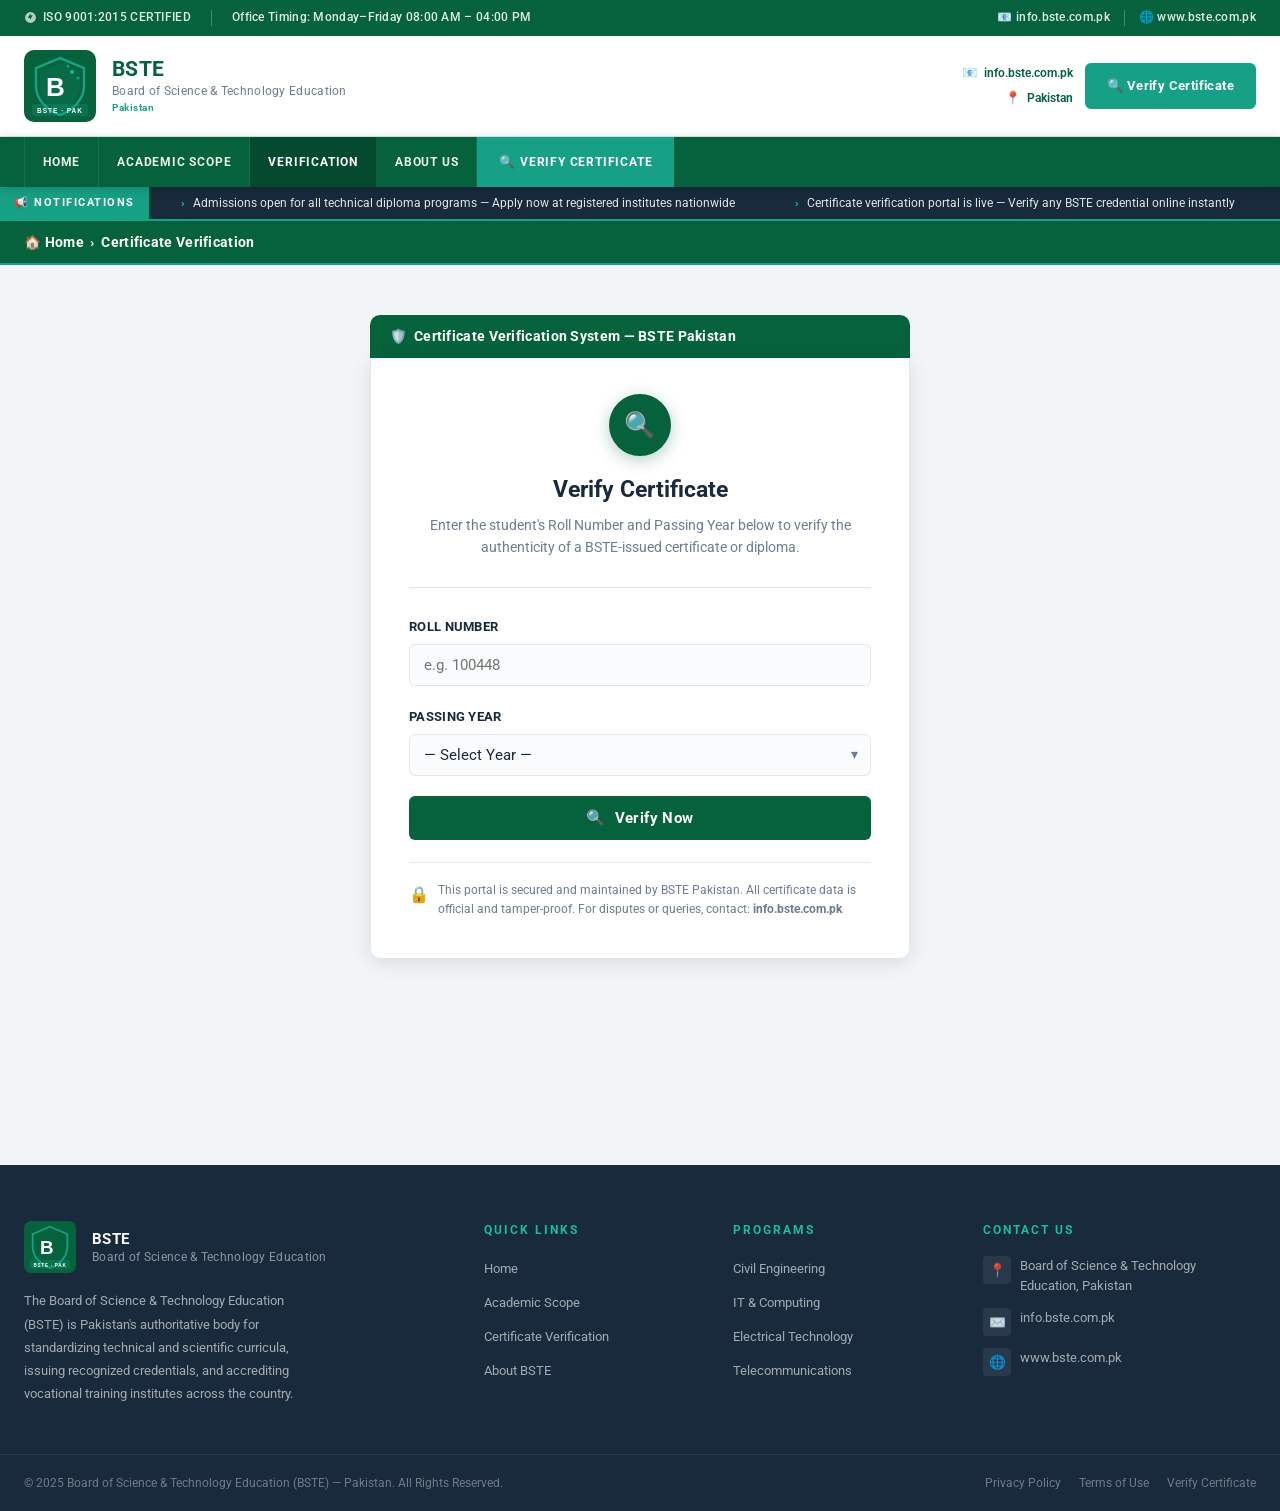
<file: result.html>
<!DOCTYPE html>
<html lang="en">
<head>
<meta charset="UTF-8"/>
<meta name="viewport" content="width=device-width,initial-scale=1,maximum-scale=5"/>
<title>Result – BSTE Pakistan</title>
<link rel="stylesheet" href="style.css"/>
</head>
<body>

<!-- ══ TOP INFO BAR ══════════════════════════════════════════ -->
<div class="topbar">
  <div class="topbar-inner">
    <div class="topbar-left">
      <div class="topbar-item">
        <svg viewBox="0 0 24 24" fill="currentColor" style="width:13px;height:13px;"><path d="M12 2a10 10 0 100 20A10 10 0 0012 2zm-1 15v-4H7l5-9v4h4l-5 9z"/></svg>
        ISO 9001:2015 CERTIFIED
      </div>
      <div class="topbar-divider"></div>
      <div class="topbar-item">Office Timing: Monday–Friday 08:00 AM – 04:00 PM</div>
    </div>
    <div class="topbar-right">
      <span>📧 info.bste.com.pk</span>
      <div class="topbar-divider"></div>
      <span>🌐 www.bste.com.pk</span>
    </div>
  </div>
</div>

<!-- ══ LOGO BAR ═══════════════════════════════════════════════ -->
<div class="logobar">
  <div class="logobar-inner">
    <a href="index.html" class="logo-area">
      <div class="logo-svg-wrap">
        <svg viewBox="0 0 72 72" xmlns="http://www.w3.org/2000/svg">
          <rect width="72" height="72" rx="10" fill="#06623d"/>
          <path d="M36 8 L60 18 L60 36 C60 50 48 61 36 65 C24 61 12 50 12 36 L12 18 Z" fill="none" stroke="#16a085" stroke-width="2.5"/>
          <path d="M36 13 L56 22 L56 36 C56 48 46 57 36 61 C26 57 16 48 16 36 L16 22 Z" fill="rgba(22,160,133,0.15)"/>
          <text x="22" y="46" font-family="Arial Black,sans-serif" font-size="26" font-weight="900" fill="white" letter-spacing="-1">B</text>
          <circle cx="48" cy="22" r="2" fill="#1abc9c"/>
          <circle cx="54" cy="28" r="1.5" fill="#1abc9c" opacity="0.7"/>
          <circle cx="44" cy="16" r="1.5" fill="#1abc9c" opacity="0.7"/>
          <rect x="8" y="54" width="56" height="12" rx="3" fill="rgba(22,160,133,0.25)"/>
          <text x="36" y="63" font-family="Arial,sans-serif" font-size="6.5" font-weight="700" fill="white" text-anchor="middle" letter-spacing="1">BSTE · PAK</text>
        </svg>
      </div>
      <div class="logo-text-area">
        <h1>BSTE</h1>
        <span>Board of Science &amp; Technology Education</span>
        <span style="font-size:0.65rem;color:#16a085;font-weight:600;letter-spacing:0.5px;">Pakistan</span>
      </div>
    </a>
    <div class="logobar-right">
      <div class="logobar-contact">
        <div class="logobar-contact-item">📧 <strong>info.bste.com.pk</strong></div>
        <div class="logobar-contact-item">📍 <strong>Pakistan</strong></div>
      </div>
      <a href="verification.html" class="btn-teal" style="font-size:0.82rem;padding:10px 20px;">🔍 Verify Certificate</a>
    </div>
  </div>
</div>

<!-- ══ NAVBAR ═════════════════════════════════════════════════ -->
<nav class="navbar">
  <div class="navbar-inner">
    <div class="nav-links" id="navLinks">
      <a href="index.html"          onclick="closeMenu()">Home</a>
      <a href="index.html#academic-scope" onclick="closeMenu()">Academic Scope</a>
      <a href="verification.html"   class="active" onclick="closeMenu()">Verification</a>
      <a href="index.html#about-us" onclick="closeMenu()">About Us</a>
      <a href="verification.html"   class="nav-verify-btn" onclick="closeMenu()">🔍 Verify Certificate</a>
    </div>
    <button class="hamburger" id="hamburger" onclick="toggleMenu()" aria-label="Open Menu">
      <span></span><span></span><span></span>
    </button>
  </div>
</nav>

<!-- ══ TICKER ════════════════════════════════════════════════ -->
<div class="ticker-wrap">
  <div class="ticker-label">📢 Notifications</div>
  <div class="ticker-track">
    <div class="ticker-content">
      <span>Admissions open for all technical diploma programs — Apply now at registered institutes nationwide</span>
      <span>Certificate verification portal is live — Verify any BSTE credential online instantly</span>
      <span>BSTE has accredited 150+ technical training partners across Pakistan</span>
      <span>Annual Technical Examination Results 2025 announced — Check your result online now</span>
      <span>Admissions open for all technical diploma programs — Apply now at registered institutes nationwide</span>
      <span>Certificate verification portal is live — Verify any BSTE credential online instantly</span>
      <span>BSTE has accredited 150+ technical training partners across Pakistan</span>
      <span>Annual Technical Examination Results 2025 announced — Check your result online now</span>
    </div>
  </div>
</div>

<!-- ══ PAGE TITLE BAR ════════════════════════════════════════ -->
<div style="background:#06623d;color:#fff;padding:10px 24px;font-size:0.85rem;font-weight:700;letter-spacing:0.3px;border-bottom:2px solid #16a085;">
  <div style="max-width:1280px;margin:0 auto;">🏠 Home &nbsp;›&nbsp; Verification &nbsp;›&nbsp; Result</div>
</div>

<!-- ══ RESULT CONTENT ════════════════════════════════════════ -->
<div class="result-bg" id="resultBg">

  <div class="result-top-actions">
    <a href="verification.html" class="btn-action btn-action-outline">← New Search</a>
    <button class="btn-action btn-action-teal" onclick="downloadPDF()">⬇ Download PDF</button>
    <button class="btn-action btn-action-primary" onclick="window.print()">🖨 Print</button>
  </div>

  <!-- A4 Document -->
  <div class="result-doc" id="resultDocument">

    <div class="result-doc-watermark">BSTE</div>

    <!-- Document Header -->
    <div class="result-doc-header">
      <div class="result-doc-logo-row">
        <div class="result-doc-logo-svg">
          <svg viewBox="0 0 72 72" xmlns="http://www.w3.org/2000/svg">
            <rect width="72" height="72" rx="10" fill="rgba(255,255,255,0.12)"/>
            <path d="M36 6 L58 16 L58 34 C58 48 47 58 36 62 C25 58 14 48 14 34 L14 16 Z" fill="none" stroke="#1abc9c" stroke-width="2"/>
            <text x="19" y="44" font-family="Arial Black,sans-serif" font-size="24" font-weight="900" fill="white" letter-spacing="-1">B</text>
            <rect x="6" y="53" width="60" height="12" rx="3" fill="rgba(26,188,156,0.3)"/>
            <text x="36" y="62" font-family="Arial,sans-serif" font-size="6" font-weight="700" fill="white" text-anchor="middle" letter-spacing="1">BSTE · PAK</text>
          </svg>
        </div>
        <div class="result-doc-org">
          <h3>BOARD OF SCIENCE &amp; TECHNOLOGY EDUCATION</h3>
          <span>Official Certificate Verification Document — Pakistan</span>
        </div>
      </div>
      <div class="result-doc-badge">
        <h2>Verification Result</h2>
        <span id="docDate">—</span>
      </div>
    </div>

    <!-- Document Body -->
    <div class="result-doc-body">

      <div class="result-name-bar">
        <div>
          <h3 id="sName">—</h3>
          <span id="sFather">S/O —</span>
        </div>
        <div class="grade-circle" id="sGradeBadge">—</div>
      </div>

      <div class="result-grid">
        <div class="result-field">
          <div class="result-field-label">Roll Number</div>
          <div class="result-field-value" id="sRoll">—</div>
        </div>
        <div class="result-field">
          <div class="result-field-label">Registration No.</div>
          <div class="result-field-value" id="sReg">—</div>
        </div>
        <div class="result-field" style="grid-column:1/-1;">
          <div class="result-field-label">Program / Course</div>
          <div class="result-field-value" id="sCourse">—</div>
        </div>
        <div class="result-field">
          <div class="result-field-label">Passing Year</div>
          <div class="result-field-value" id="sYear">—</div>
        </div>
        <div class="result-field">
          <div class="result-field-label">Issuing Authority</div>
          <div class="result-field-value">BSTE Pakistan</div>
        </div>
      </div>

      <table class="result-table">
        <thead>
          <tr><th>Description</th><th>Detail</th></tr>
        </thead>
        <tbody>
          <tr><td>Total Marks</td><td id="sTotal">—</td></tr>
          <tr><td>Marks Obtained</td><td id="sObt">—</td></tr>
          <tr><td>Percentage</td><td id="sPer">—</td></tr>
          <tr><td>Grade</td><td id="sGrade">—</td></tr>
          <tr><td>Result</td><td style="color:#06623d;font-weight:700;">PASS ✓</td></tr>
        </tbody>
      </table>

      <div class="result-bar-wrap">
        <div class="result-bar-head">
          <span>Performance</span>
          <span id="barPct">—</span>
        </div>
        <div class="result-bar-track">
          <div class="result-bar-fill" id="barFill" style="width:0%"></div>
        </div>
      </div>

      <div class="result-qr-row">
        <div class="result-qr-area">
          <img id="qrImg"
            src=""
            alt="QR Code"
            onerror="this.src='https://api.qrserver.com/v1/create-qr-code/?size=76x76&data=BSTE-VERIFIED'"
          />
          <div class="result-qr-text">
            <strong>Scan to Verify</strong>
            Scan QR code to confirm<br/>
            document authenticity online.
          </div>
        </div>
        <div class="result-stamp">✔ VERIFIED</div>
      </div>

    </div>

    <div class="result-doc-footer">
      <span>Board of Science &amp; Technology Education — Pakistan</span>
      <span>📧 info.bste.com.pk</span>
      <span id="footerDate">—</span>
    </div>

  </div><!-- /result-doc -->

  <div class="result-top-actions" style="margin-top:18px;">
    <a href="verification.html" class="btn-action btn-action-outline">← New Search</a>
    <button class="btn-action btn-action-teal" onclick="downloadPDF()">⬇ Download PDF</button>
  </div>

</div>

<!-- ══ FOOTER ════════════════════════════════════════════════ -->
<footer class="footer">
  <div class="footer-main">
    <div class="footer-brand">
      <div class="logo-area" style="margin-bottom:16px;">
        <div class="logo-svg-wrap" style="width:52px;height:52px;">
          <svg viewBox="0 0 72 72" xmlns="http://www.w3.org/2000/svg">
            <rect width="72" height="72" rx="10" fill="#06623d"/>
            <path d="M36 8 L60 18 L60 36 C60 50 48 61 36 65 C24 61 12 50 12 36 L12 18 Z" fill="none" stroke="#16a085" stroke-width="2.5"/>
            <text x="22" y="46" font-family="Arial Black,sans-serif" font-size="26" font-weight="900" fill="white" letter-spacing="-1">B</text>
            <rect x="8" y="54" width="56" height="12" rx="3" fill="rgba(22,160,133,0.25)"/>
            <text x="36" y="63" font-family="Arial,sans-serif" font-size="6.5" font-weight="700" fill="white" text-anchor="middle" letter-spacing="1">BSTE · PAK</text>
          </svg>
        </div>
        <div class="logo-text-area">
          <h1 style="font-size:0.95rem;">BSTE</h1>
          <span>Board of Science &amp; Technology Education</span>
        </div>
      </div>
      <p>The Board of Science &amp; Technology Education (BSTE) is Pakistan's authoritative body for standardizing technical and scientific curricula, issuing recognized credentials, and accrediting vocational training institutes across the country.</p>
    </div>
    <div class="footer-col">
      <h4>Quick Links</h4>
      <ul>
        <li><a href="index.html">Home</a></li>
        <li><a href="index.html#academic-scope">Academic Scope</a></li>
        <li><a href="verification.html">Certificate Verification</a></li>
        <li><a href="index.html#about-us">About BSTE</a></li>
      </ul>
    </div>
    <div class="footer-col">
      <h4>Programs</h4>
      <ul>
        <li><a href="index.html#academic-scope">Civil Engineering</a></li>
        <li><a href="index.html#academic-scope">IT &amp; Computing</a></li>
        <li><a href="index.html#academic-scope">Electrical Technology</a></li>
        <li><a href="index.html#academic-scope">Telecommunications</a></li>
      </ul>
    </div>
    <div class="footer-col">
      <h4>Contact Us</h4>
      <div class="footer-contact-item">
        <div class="footer-contact-icon">📍</div>
        <div class="footer-contact-text">Board of Science &amp; Technology Education, Pakistan</div>
      </div>
      <div class="footer-contact-item">
        <div class="footer-contact-icon">✉️</div>
        <div class="footer-contact-text">info.bste.com.pk</div>
      </div>
      <div class="footer-contact-item">
        <div class="footer-contact-icon">🌐</div>
        <div class="footer-contact-text">www.bste.com.pk</div>
      </div>
    </div>
  </div>
  <div class="footer-bottom">
    <p>© 2025 Board of Science &amp; Technology Education (BSTE) — Pakistan. All Rights Reserved.</p>
    <div class="footer-bottom-links">
      <a href="#">Privacy Policy</a>
      <a href="#">Terms of Use</a>
      <a href="verification.html">Verify Certificate</a>
    </div>
  </div>
</footer>

<script>
/* ══ GITHUB CONFIGURATION ══════════════════════════════════
   Replace with your actual GitHub username and repository.
══════════════════════════════════════════════════════════ */
const GITHUB_USER   = "YOUR_USERNAME";
const GITHUB_REPO   = "YOUR_REPO";
const GITHUB_BRANCH = "main";
function ghRaw(path){ return `https://raw.githubusercontent.com/${GITHUB_USER}/${GITHUB_REPO}/${GITHUB_BRANCH}/${path}`; }

/* ── Parse URL params ── */
const p = new URLSearchParams(window.location.search);
const roll   = p.get('roll')   || '';
const year   = p.get('year')   || '';
const name   = p.get('name')   || '';
const father = p.get('father') || '';
const reg    = p.get('reg')    || '';
const course = p.get('course') || '';
const total  = p.get('total')  || '';
const obt    = p.get('obt')    || '';
const per    = p.get('per')    || '';
const grade  = p.get('grade')  || '';

if(!roll){ window.location.href = 'verification.html'; }

/* ── Populate ── */
document.getElementById('sName').textContent       = name;
document.getElementById('sFather').textContent     = 'S/O ' + father;
document.getElementById('sGradeBadge').textContent = grade;
document.getElementById('sRoll').textContent       = roll;
document.getElementById('sReg').textContent        = reg;
document.getElementById('sCourse').textContent     = course;
document.getElementById('sYear').textContent       = year;
document.getElementById('sTotal').textContent      = total;
document.getElementById('sObt').textContent        = obt;
document.getElementById('sPer').textContent        = per;
document.getElementById('sGrade').textContent      = grade;
document.getElementById('barPct').textContent      = per;

/* ── Progress bar ── */
const pNum = parseFloat(per);
if(!isNaN(pNum)) setTimeout(()=>{ document.getElementById('barFill').style.width = Math.min(pNum,100)+'%'; }, 400);

/* ── Dates ── */
const today = new Date().toLocaleDateString('en-PK',{day:'2-digit',month:'long',year:'numeric'});
document.getElementById('docDate').textContent    = 'Verified: ' + today;
document.getElementById('footerDate').textContent = today;

/* ── QR Image from GitHub ── */
document.getElementById('qrImg').src = ghRaw('resultqr.png');

/* ── Download PDF ── */
function downloadPDF(){
  const url = ghRaw(`students/${roll}.pdf`);
  const a = document.createElement('a');
  a.href = url; a.download = `BSTE_Certificate_${roll}.pdf`;
  a.target = '_blank'; document.body.appendChild(a);
  a.click(); document.body.removeChild(a);
}

function toggleMenu(){ document.getElementById('navLinks').classList.toggle('open'); }
function closeMenu() { document.getElementById('navLinks').classList.remove('open'); }
</script>
</body>
</html>
</file>
<file: style.css>
/* ============================================================
   BSTE — Board of Science & Technology Education
   Reference Theme: IBCC (ibcc.edu.pk)
   Colors: #06623d (primary green), #16a085 (teal), #192a3d (dark)
   Font: -apple-system, Segoe UI, Roboto, Arial (system stack)
   ============================================================ */

@import url('https://fonts.googleapis.com/css2?family=Roboto:wght@300;400;500;600;700&display=swap');

:root {
  --primary:       #06623d;
  --primary-dark:  #044a2e;
  --primary-mid:   #0a7a4e;
  --teal:          #16a085;
  --teal-light:    #1abc9c;
  --navy:          #192a3d;
  --navy-mid:      #3A4F66;
  --white:         #ffffff;
  --light-bg:      #f2f5f7;
  --lighter-bg:    #FAFBFC;
  --border-color:  #e1e8ed;
  --text-dark:     #192a3d;
  --text-mid:      #3A4F66;
  --text-muted:    #6b7c93;
  --font:          'Roboto', -apple-system, BlinkMacSystemFont, 'Segoe UI', Arial, sans-serif;
  --shadow-sm:     0 2px 8px rgba(0,0,0,0.08);
  --shadow:        0 4px 20px rgba(0,0,0,0.10);
  --shadow-lg:     0 8px 36px rgba(0,0,0,0.14);
  --radius:        6px;
  --radius-lg:     10px;
}

*, *::before, *::after { box-sizing: border-box; margin: 0; padding: 0; }
html { scroll-behavior: smooth; }
body {
  font-family: var(--font);
  font-size: 15px;
  color: var(--text-dark);
  background: var(--white);
  line-height: 1.65;
}
a { text-decoration: none; color: var(--primary); transition: color .2s; }
a:hover { color: var(--teal); }
img { display: block; max-width: 100%; }
ul { list-style: none; }

/* ── TOP INFO BAR ── */
.topbar {
  background: var(--primary);
  color: rgba(255,255,255,0.88);
  font-size: 0.75rem;
  font-weight: 500;
  letter-spacing: 0.3px;
  padding: 0 24px;
  height: 36px;
  display: flex; align-items: center;
}
.topbar-inner {
  max-width: 1280px; margin: 0 auto; width: 100%;
  display: flex; align-items: center; justify-content: space-between;
  gap: 12px;
}
.topbar-left { display: flex; align-items: center; gap: 20px; }
.topbar-item { display: flex; align-items: center; gap: 6px; }
.topbar-item svg { width: 13px; height: 13px; opacity: .8; }
.topbar-right { display: flex; align-items: center; gap: 14px; }
.topbar-right a {
  color: rgba(255,255,255,0.80);
  font-size: 0.72rem;
  letter-spacing: 0.5px;
  transition: color .2s;
}
.topbar-right a:hover { color: #fff; }
.topbar-divider { width: 1px; height: 16px; background: rgba(255,255,255,0.25); }

/* ── LOGO BAR ── */
.logobar {
  background: var(--white);
  border-bottom: 1px solid var(--border-color);
  padding: 14px 24px;
}
.logobar-inner {
  max-width: 1280px; margin: 0 auto;
  display: flex; align-items: center; justify-content: space-between;
}
.logo-area { display: flex; align-items: center; gap: 16px; }
.logo-svg-wrap {
  width: 72px; height: 72px; flex-shrink: 0;
}
.logo-text-area { line-height: 1.2; }
.logo-text-area h1 {
  font-size: 1.3rem; font-weight: 700;
  color: var(--primary);
  letter-spacing: 0.3px;
  text-transform: uppercase;
}
.logo-text-area span {
  font-size: 0.72rem; font-weight: 400;
  color: var(--text-muted);
  letter-spacing: 0.3px;
  display: block; margin-top: 3px;
}
.logobar-right {
  display: flex; align-items: center; gap: 12px;
}
.logobar-contact {
  display: flex; flex-direction: column; align-items: flex-end;
  gap: 4px;
}
.logobar-contact-item {
  font-size: 0.78rem; color: var(--text-muted);
  display: flex; align-items: center; gap: 6px;
}
.logobar-contact-item strong { color: var(--primary); font-weight: 600; }

/* ── MAIN NAV BAR ── */
.navbar {
  background: var(--primary);
  position: sticky; top: 0; z-index: 1000;
  box-shadow: 0 2px 10px rgba(0,0,0,0.18);
}
.navbar-inner {
  max-width: 1280px; margin: 0 auto;
  display: flex; align-items: center;
  justify-content: space-between;
  padding: 0 24px;
  height: 50px;
}
.nav-links { display: flex; align-items: center; gap: 0; }
.nav-links > a {
  color: rgba(255,255,255,0.92);
  font-size: 0.78rem; font-weight: 700;
  letter-spacing: 0.8px; text-transform: uppercase;
  padding: 0 18px;
  height: 50px;
  display: flex; align-items: center;
  border-right: 1px solid rgba(255,255,255,0.08);
  transition: background .2s, color .2s;
  white-space: nowrap;
}
.nav-links > a:first-child { border-left: 1px solid rgba(255,255,255,0.08); }
.nav-links > a:hover, .nav-links > a.active {
  background: var(--primary-dark);
  color: #fff;
}
.nav-verify-btn {
  background: var(--teal) !important;
  color: #fff !important;
  border: none !important;
  padding: 0 22px !important;
  font-weight: 700 !important;
  letter-spacing: 0.5px;
}
.nav-verify-btn:hover { background: var(--teal-light) !important; }

.hamburger {
  display: none; flex-direction: column; gap: 5px;
  cursor: pointer; background: none; border: none; padding: 8px;
}
.hamburger span {
  display: block; width: 22px; height: 2px;
  background: #fff; border-radius: 2px; transition: all .3s;
}

/* ── TICKER ── */
.ticker-wrap {
  background: var(--navy);
  height: 34px; overflow: hidden;
  display: flex; align-items: center;
  border-bottom: 2px solid var(--teal);
}
.ticker-label {
  background: var(--teal);
  color: #fff;
  font-size: 0.70rem; font-weight: 700;
  letter-spacing: 1.5px; text-transform: uppercase;
  padding: 0 14px; height: 100%;
  display: flex; align-items: center;
  white-space: nowrap; flex-shrink: 0;
  border-right: 2px solid var(--primary-dark);
}
.ticker-track { overflow: hidden; flex: 1; height: 100%; }
.ticker-content {
  display: inline-flex; align-items: center;
  height: 100%; white-space: nowrap;
  animation: tick 50s linear infinite;
}
.ticker-content span {
  font-size: 0.76rem; color: rgba(255,255,255,0.88);
  font-weight: 400; padding: 0 30px;
}
.ticker-content span::before {
  content: "›"; color: var(--teal-light); margin-right: 8px; font-weight: 700;
}
@keyframes tick { 0% { transform: translateX(0); } 100% { transform: translateX(-50%); } }

/* ── PAGE OFFSET ── */
.page-offset { padding-top: 0; }

/* ── HERO ── */
.hero {
  position: relative; min-height: 88vh;
  display: flex; align-items: center; overflow: hidden;
}
.hero-bg {
  position: absolute; inset: 0;
  background-image: url('https://images.pexels.com/photos/256455/pexels-photo-256455.jpeg?auto=compress&cs=tinysrgb&w=1600');
  background-size: cover; background-position: center;
  filter: blur(2px) brightness(0.30); transform: scale(1.04);
}
.hero-overlay {
  position: absolute; inset: 0;
  background: linear-gradient(105deg, rgba(6,98,61,0.80) 0%, rgba(25,42,61,0.68) 100%);
}
.hero-inner {
  position: relative; z-index: 2;
  max-width: 1280px; margin: 0 auto; width: 100%;
  padding: 60px 24px;
  display: flex; align-items: center; gap: 60px;
}
.hero-content { flex: 1; max-width: 660px; }
.hero-eyebrow {
  font-size: 0.72rem; font-weight: 700; letter-spacing: 3px;
  text-transform: uppercase; color: var(--teal-light);
  margin-bottom: 16px;
  display: flex; align-items: center; gap: 10px;
}
.hero-eyebrow::before {
  content: ''; display: block; width: 28px; height: 2px;
  background: var(--teal-light);
}
.hero-title {
  font-size: clamp(1.9rem, 4vw, 3.2rem);
  font-weight: 700; color: #fff;
  line-height: 1.18; margin-bottom: 18px;
  letter-spacing: -0.3px;
}
.hero-title em { font-style: normal; color: var(--teal-light); }
.hero-subtitle {
  font-size: clamp(0.9rem, 1.8vw, 1.05rem);
  color: rgba(255,255,255,0.78);
  line-height: 1.75; margin-bottom: 34px;
  font-weight: 300;
}
.hero-btns { display: flex; gap: 14px; flex-wrap: wrap; }
.btn-green {
  background: var(--primary); color: #fff;
  border: 2px solid var(--primary);
  font-size: 0.85rem; font-weight: 700;
  padding: 12px 28px; border-radius: var(--radius);
  cursor: pointer; letter-spacing: 0.4px;
  transition: all .22s; display: inline-flex; align-items: center; gap: 7px;
}
.btn-green:hover { background: var(--primary-dark); border-color: var(--primary-dark); color: #fff; }
.btn-teal {
  background: var(--teal); color: #fff;
  border: 2px solid var(--teal);
  font-size: 0.85rem; font-weight: 700;
  padding: 12px 28px; border-radius: var(--radius);
  cursor: pointer; letter-spacing: 0.4px;
  transition: all .22s; display: inline-flex; align-items: center; gap: 7px;
}
.btn-teal:hover { background: var(--teal-light); border-color: var(--teal-light); color: #fff; }
.btn-outline-white {
  background: transparent; color: #fff;
  border: 2px solid rgba(255,255,255,0.55);
  font-size: 0.85rem; font-weight: 600;
  padding: 12px 28px; border-radius: var(--radius);
  cursor: pointer; letter-spacing: 0.4px;
  transition: all .22s; display: inline-flex; align-items: center; gap: 7px;
}
.btn-outline-white:hover { border-color: #fff; color: #fff; background: rgba(255,255,255,0.08); }

/* ── QUICK LINKS (hero right) ── */
.hero-quick {
  flex-shrink: 0; width: 300px;
  display: flex; flex-direction: column; gap: 10px;
}
.quick-card {
  background: rgba(255,255,255,0.94);
  border-radius: var(--radius-lg);
  padding: 18px 20px;
  display: flex; align-items: center; gap: 14px;
  box-shadow: var(--shadow);
  transition: transform .22s, box-shadow .22s;
  cursor: pointer; border-left: 4px solid var(--teal);
}
.quick-card:hover { transform: translateX(4px); box-shadow: var(--shadow-lg); }
.quick-card-icon {
  width: 42px; height: 42px; flex-shrink: 0;
  background: var(--primary);
  border-radius: 8px;
  display: flex; align-items: center; justify-content: center;
  font-size: 1.2rem;
}
.quick-card-text h4 { font-size: 0.88rem; font-weight: 700; color: var(--navy); }
.quick-card-text p  { font-size: 0.73rem; color: var(--text-muted); margin-top: 2px; }

/* ── STATS STRIP ── */
.stats-strip {
  background: var(--navy);
  border-top: 3px solid var(--teal);
  padding: 0 24px;
}
.stats-inner {
  max-width: 1280px; margin: 0 auto;
  display: grid; grid-template-columns: repeat(4,1fr);
}
.stat-item {
  padding: 28px 24px; text-align: center;
  border-right: 1px solid rgba(255,255,255,0.08);
  transition: background .2s;
}
.stat-item:last-child { border-right: none; }
.stat-item:hover { background: rgba(255,255,255,0.04); }
.stat-num {
  font-size: clamp(1.7rem, 2.8vw, 2.5rem);
  font-weight: 700; color: var(--teal-light);
  line-height: 1; margin-bottom: 5px;
}
.stat-label {
  font-size: 0.76rem; font-weight: 600;
  color: rgba(255,255,255,0.65);
  letter-spacing: 0.8px; text-transform: uppercase;
}

/* ── SECTION COMMONS ── */
.section { padding: 70px 24px; }
.section-alt { background: var(--light-bg); }
.section-dark { background: var(--navy); }
.container { max-width: 1280px; margin: 0 auto; }
.section-head { margin-bottom: 46px; }
.section-pretitle {
  font-size: 0.72rem; font-weight: 700;
  letter-spacing: 2.5px; text-transform: uppercase;
  color: var(--teal);
  display: flex; align-items: center; gap: 8px;
  margin-bottom: 10px;
}
.section-pretitle::before {
  content: ''; display: block;
  width: 22px; height: 2px; background: var(--teal);
}
.section-title {
  font-size: clamp(1.5rem, 2.8vw, 2.1rem);
  font-weight: 700; color: var(--navy);
  line-height: 1.25; margin-bottom: 10px;
}
.section-title-white { color: #fff; }
.section-desc {
  font-size: 0.95rem; color: var(--text-muted);
  max-width: 560px; line-height: 1.75;
}
.section-desc-white { color: rgba(255,255,255,0.72); }

/* ── WELCOME / ABOUT STRIP ── */
.welcome-strip {
  background: var(--primary);
  padding: 0;
}
.welcome-inner {
  max-width: 1280px; margin: 0 auto;
  display: grid; grid-template-columns: 1fr 1fr 1fr;
}
.welcome-item {
  padding: 36px 32px;
  border-right: 1px solid rgba(255,255,255,0.12);
  color: rgba(255,255,255,0.90);
}
.welcome-item:last-child { border-right: none; }
.welcome-item h3 {
  font-size: 0.72rem; font-weight: 700;
  letter-spacing: 2px; text-transform: uppercase;
  color: var(--teal-light); margin-bottom: 10px;
}
.welcome-item p { font-size: 0.86rem; line-height: 1.75; }

/* ── PROGRAM CARDS ── */
.programs-grid {
  display: grid;
  grid-template-columns: repeat(auto-fill, minmax(275px,1fr));
  gap: 22px;
}
.prog-card {
  background: var(--white);
  border: 1px solid var(--border-color);
  border-radius: var(--radius-lg);
  overflow: hidden;
  box-shadow: var(--shadow-sm);
  transition: transform .22s, box-shadow .22s;
}
.prog-card:hover { transform: translateY(-4px); box-shadow: var(--shadow); }
.prog-card-img { width: 100%; height: 175px; object-fit: cover; }
.prog-card-body { padding: 18px 20px 20px; }
.prog-card-tag {
  font-size: 0.66rem; font-weight: 700;
  letter-spacing: 1.5px; text-transform: uppercase;
  color: var(--teal); background: #e8f8f5;
  padding: 3px 9px; border-radius: 3px;
  display: inline-block; margin-bottom: 9px;
  border: 1px solid #b2dfdb;
}
.prog-card-title {
  font-size: 0.97rem; font-weight: 700;
  color: var(--navy); margin-bottom: 7px; line-height: 1.3;
}
.prog-card-desc {
  font-size: 0.82rem; color: var(--text-muted); line-height: 1.65;
}

/* ── CTA BANNER ── */
.cta-banner {
  background: var(--primary);
  border-radius: var(--radius-lg);
  padding: 44px 44px;
  display: flex; align-items: center; justify-content: space-between;
  flex-wrap: wrap; gap: 28px;
  margin-top: 56px;
  border-left: 6px solid var(--teal);
}
.cta-banner h3 {
  font-size: 1.5rem; font-weight: 700; color: #fff;
  margin-bottom: 8px; line-height: 1.3;
}
.cta-banner p { font-size: 0.88rem; color: rgba(255,255,255,0.75); max-width: 460px; }

/* ── VERIFY PAGE ── */
.verify-page {
  min-height: 100vh;
  background: var(--light-bg);
  display: flex; align-items: flex-start; justify-content: center;
  padding: 50px 20px 60px;
}
.verify-wrap { width: 100%; max-width: 540px; }
.verify-page-title {
  background: var(--primary);
  color: #fff;
  padding: 10px 20px 10px 20px;
  font-size: 0.85rem; font-weight: 700;
  letter-spacing: 0.3px;
  margin-bottom: 0;
  border-radius: var(--radius-lg) var(--radius-lg) 0 0;
  display: flex; align-items: center; gap: 8px;
}
.verify-card {
  background: var(--white);
  border: 1px solid var(--border-color);
  border-top: none;
  border-radius: 0 0 var(--radius-lg) var(--radius-lg);
  padding: 36px 38px 38px;
  box-shadow: var(--shadow);
}
.verify-card-header { text-align: center; padding-bottom: 28px; border-bottom: 1px solid var(--border-color); margin-bottom: 28px; }
.verify-shield-icon {
  width: 62px; height: 62px; margin: 0 auto 14px;
  background: var(--primary);
  border-radius: 50%;
  display: flex; align-items: center; justify-content: center;
  font-size: 1.6rem;
  box-shadow: 0 4px 16px rgba(6,98,61,0.30);
}
.verify-card-header h2 {
  font-size: 1.45rem; font-weight: 700;
  color: var(--navy); margin-bottom: 7px;
}
.verify-card-header p {
  font-size: 0.85rem; color: var(--text-muted); line-height: 1.6;
}
.form-group { margin-bottom: 20px; }
.form-label {
  display: block;
  font-size: 0.80rem; font-weight: 700;
  color: var(--navy); margin-bottom: 7px;
  letter-spacing: 0.3px; text-transform: uppercase;
}
.form-control {
  width: 100%; padding: 11px 14px;
  border: 1px solid var(--border-color);
  border-radius: var(--radius);
  font-family: var(--font); font-size: 0.94rem;
  color: var(--text-dark); background: var(--lighter-bg);
  outline: none; transition: border-color .2s, box-shadow .2s;
  appearance: none;
}
.form-control:focus {
  border-color: var(--teal);
  box-shadow: 0 0 0 3px rgba(22,160,133,0.12);
  background: #fff;
}
.select-wrap { position: relative; }
.select-wrap::after {
  content: '▾'; position: absolute; right: 13px; top: 50%;
  transform: translateY(-50%); color: var(--text-muted);
  pointer-events: none; font-size: 0.9rem;
}
.btn-submit {
  width: 100%; padding: 13px;
  background: var(--primary); color: #fff;
  border: none; border-radius: var(--radius);
  font-family: var(--font); font-size: 0.95rem; font-weight: 700;
  cursor: pointer; letter-spacing: 0.4px;
  transition: background .2s, transform .18s;
  display: flex; align-items: center; justify-content: center; gap: 8px;
  margin-top: 6px;
}
.btn-submit:hover { background: var(--primary-dark); transform: translateY(-1px); }
.verify-error {
  display: none; margin-top: 14px;
  background: #fff5f5; border: 1px solid #fcc;
  border-radius: var(--radius);
  padding: 11px 14px; font-size: 0.82rem; color: #c0392b; text-align: center;
}
.verify-note {
  margin-top: 22px; padding-top: 18px;
  border-top: 1px solid var(--border-color);
  display: flex; gap: 9px; align-items: flex-start;
}
.verify-note-icon { font-size: 1rem; margin-top: 1px; }
.verify-note p { font-size: 0.76rem; color: var(--text-muted); line-height: 1.6; }

/* ── RESULT PAGE ── */
.result-bg {
  background: var(--light-bg);
  min-height: 100vh;
  padding: 50px 20px 60px;
  display: flex; flex-direction: column; align-items: center;
}
.result-top-actions {
  width: 100%; max-width: 800px;
  display: flex; gap: 10px; justify-content: flex-end; margin-bottom: 16px;
}
.btn-action {
  padding: 9px 20px; border-radius: var(--radius);
  font-family: var(--font); font-size: 0.83rem; font-weight: 700;
  cursor: pointer; display: inline-flex; align-items: center; gap: 6px;
  transition: all .2s; border: 1px solid transparent; letter-spacing: 0.3px;
}
.btn-action-outline {
  background: #fff; color: var(--navy);
  border-color: var(--border-color);
}
.btn-action-outline:hover { border-color: var(--navy); }
.btn-action-primary { background: var(--primary); color: #fff; border-color: var(--primary); }
.btn-action-primary:hover { background: var(--primary-dark); }
.btn-action-teal { background: var(--teal); color: #fff; border-color: var(--teal); }
.btn-action-teal:hover { background: var(--teal-light); }

/* A4 Document */
.result-doc {
  width: 100%; max-width: 800px;
  background: #fff; border-radius: 4px;
  box-shadow: 0 4px 30px rgba(0,0,0,0.15);
  overflow: hidden; position: relative;
}
.result-doc-watermark {
  position: absolute; top: 50%; left: 50%;
  transform: translate(-50%,-50%) rotate(-35deg);
  font-size: 5rem; font-weight: 900;
  color: rgba(6,98,61,0.055);
  letter-spacing: 6px; text-transform: uppercase;
  pointer-events: none; user-select: none; z-index: 0;
  white-space: nowrap;
}
.result-doc-header {
  background: var(--primary);
  padding: 22px 32px;
  display: flex; align-items: center; justify-content: space-between;
  border-bottom: 3px solid var(--teal);
}
.result-doc-logo-row { display: flex; align-items: center; gap: 14px; }
.result-doc-logo-svg { width: 54px; height: 54px; flex-shrink: 0; }
.result-doc-org h3 {
  font-size: 0.95rem; font-weight: 700; color: #fff; letter-spacing: 0.4px;
}
.result-doc-org span { font-size: 0.68rem; color: rgba(255,255,255,0.68); letter-spacing: 1px; text-transform: uppercase; }
.result-doc-badge {
  text-align: right;
}
.result-doc-badge h2 {
  font-size: 1rem; font-weight: 700; color: var(--teal-light); letter-spacing: 1px; text-transform: uppercase;
}
.result-doc-badge span { font-size: 0.70rem; color: rgba(255,255,255,0.60); }
.result-doc-body { padding: 28px 32px; position: relative; z-index: 1; }
.result-name-bar {
  background: #f2faf7;
  border: 1px solid #c8e6c9;
  border-left: 4px solid var(--primary);
  border-radius: var(--radius);
  padding: 14px 18px;
  margin-bottom: 22px;
  display: flex; align-items: center; justify-content: space-between;
  flex-wrap: wrap; gap: 10px;
}
.result-name-bar h3 { font-size: 1.2rem; font-weight: 700; color: var(--navy); }
.result-name-bar span { font-size: 0.80rem; color: var(--text-muted); }
.grade-circle {
  width: 52px; height: 52px; border-radius: 50%;
  background: var(--primary); color: #fff;
  font-size: 1.4rem; font-weight: 700;
  display: flex; align-items: center; justify-content: center;
  flex-shrink: 0; box-shadow: 0 3px 12px rgba(6,98,61,0.30);
}
.result-grid {
  display: grid; grid-template-columns: 1fr 1fr; gap: 12px; margin-bottom: 20px;
}
.result-field {
  background: var(--lighter-bg); border: 1px solid var(--border-color);
  border-radius: var(--radius); padding: 11px 14px;
}
.result-field-label {
  font-size: 0.67rem; font-weight: 700; letter-spacing: 1.5px;
  text-transform: uppercase; color: var(--text-muted); margin-bottom: 4px;
}
.result-field-value { font-size: 0.92rem; font-weight: 700; color: var(--navy); }
.result-table {
  width: 100%; border-collapse: collapse;
  margin-bottom: 20px; border-radius: 6px; overflow: hidden;
  border: 1px solid var(--border-color);
}
.result-table th {
  background: var(--primary); color: #fff;
  font-size: 0.75rem; font-weight: 700;
  letter-spacing: 1px; text-transform: uppercase;
  padding: 11px 16px; text-align: left;
}
.result-table td {
  padding: 11px 16px; font-size: 0.90rem;
  color: var(--text-dark); border-bottom: 1px solid var(--border-color);
}
.result-table tr:last-child td { border-bottom: none; }
.result-table tr:nth-child(even) td { background: var(--lighter-bg); }
.result-bar-wrap { margin-bottom: 22px; }
.result-bar-head {
  display: flex; justify-content: space-between;
  font-size: 0.80rem; font-weight: 700; color: var(--navy); margin-bottom: 7px;
}
.result-bar-track {
  height: 10px; background: #e0f2f1;
  border-radius: 6px; overflow: hidden;
}
.result-bar-fill {
  height: 100%;
  background: linear-gradient(90deg, var(--primary), var(--teal));
  border-radius: 6px; transition: width .9s ease;
}
.result-qr-row {
  display: flex; align-items: center; justify-content: space-between;
  border-top: 1px solid var(--border-color); padding-top: 18px;
  flex-wrap: wrap; gap: 14px;
}
.result-qr-area { display: flex; align-items: center; gap: 12px; }
.result-qr-area img {
  width: 76px; height: 76px; border-radius: 4px;
  border: 1px solid var(--border-color); padding: 3px;
}
.result-qr-text { font-size: 0.76rem; color: var(--text-muted); line-height: 1.6; }
.result-qr-text strong { color: var(--navy); display: block; margin-bottom: 2px; }
.result-stamp {
  border: 2px solid var(--primary); color: var(--primary);
  padding: 8px 16px; border-radius: var(--radius);
  font-size: 0.75rem; font-weight: 800;
  letter-spacing: 1.5px; text-transform: uppercase;
}
.result-doc-footer {
  background: var(--light-bg); border-top: 1px solid var(--border-color);
  padding: 12px 32px;
  display: flex; align-items: center; justify-content: space-between;
  flex-wrap: wrap; gap: 6px;
}
.result-doc-footer span { font-size: 0.70rem; color: var(--text-muted); }

/* ── FOOTER ── */
.footer { background: var(--navy); color: rgba(255,255,255,0.80); }
.footer-main {
  max-width: 1280px; margin: 0 auto; padding: 56px 24px 48px;
  display: grid; grid-template-columns: 2fr 1fr 1fr 1.3fr; gap: 40px;
  border-bottom: 1px solid rgba(255,255,255,0.08);
}
.footer-brand .logo-area { margin-bottom: 16px; }
.footer-brand .logo-text-area h1 { color: #fff; font-size: 1.1rem; }
.footer-brand .logo-text-area span { color: rgba(255,255,255,0.50); }
.footer-brand p { font-size: 0.83rem; color: rgba(255,255,255,0.60); line-height: 1.75; max-width: 280px; }
.footer-col h4 {
  font-size: 0.72rem; font-weight: 700; letter-spacing: 2px;
  text-transform: uppercase; color: var(--teal-light);
  margin-bottom: 16px;
}
.footer-col ul li { margin-bottom: 9px; }
.footer-col ul li a {
  font-size: 0.83rem; color: rgba(255,255,255,0.60); transition: color .2s;
}
.footer-col ul li a:hover { color: #fff; }
.footer-contact-item {
  display: flex; gap: 9px; align-items: flex-start; margin-bottom: 12px;
}
.footer-contact-icon {
  width: 28px; height: 28px; flex-shrink: 0;
  background: rgba(255,255,255,0.07); border-radius: 4px;
  display: flex; align-items: center; justify-content: center; font-size: 0.85rem;
}
.footer-contact-text { font-size: 0.80rem; color: rgba(255,255,255,0.60); line-height: 1.55; }
.footer-bottom {
  max-width: 1280px; margin: 0 auto; padding: 18px 24px;
  display: flex; align-items: center; justify-content: space-between;
  flex-wrap: wrap; gap: 10px;
}
.footer-bottom p { font-size: 0.76rem; color: rgba(255,255,255,0.38); }
.footer-bottom-links { display: flex; gap: 18px; }
.footer-bottom-links a { font-size: 0.76rem; color: rgba(255,255,255,0.38); transition: color .2s; }
.footer-bottom-links a:hover { color: var(--teal-light); }

/* ── RESPONSIVE ── */
@media (max-width: 1100px) {
  .footer-main { grid-template-columns: 1fr 1fr; gap: 32px; }
  .stats-inner { grid-template-columns: repeat(2,1fr); }
  .stat-item { border-bottom: 1px solid rgba(255,255,255,0.08); }
  .hero-quick { display: none; }
  .welcome-inner { grid-template-columns: 1fr; }
  .welcome-item { border-right: none; border-bottom: 1px solid rgba(255,255,255,0.12); }
}
@media (max-width: 768px) {
  .topbar-left .topbar-item:not(:first-child) { display: none; }
  .logobar-contact { display: none; }
  .nav-links { display: none; flex-direction: column; position: fixed; top: 0; left: 0; right: 0; bottom: 0; background: var(--primary-dark); z-index: 9999; padding: 70px 24px 24px; overflow-y: auto; gap: 2px; }
  .nav-links.open { display: flex; }
  .nav-links > a { height: auto; padding: 14px 16px; border-right: none; border-bottom: 1px solid rgba(255,255,255,0.08); font-size: 0.88rem; }
  .hamburger { display: flex; }
  .result-grid { grid-template-columns: 1fr; }
  .result-doc-header { flex-direction: column; gap: 12px; }
  .result-doc-badge { text-align: left; }
  .result-doc-body { padding: 18px 16px; }
  .cta-banner { flex-direction: column; padding: 32px 28px; }
  .verify-card { padding: 28px 20px; }
  .logobar-inner { flex-direction: column; align-items: flex-start; gap: 8px; }
}
@media (max-width: 600px) {
  .footer-main { grid-template-columns: 1fr; gap: 28px; }
  .footer-bottom { flex-direction: column; text-align: center; }
  .result-top-actions { justify-content: center; }
  .hero-title { font-size: 1.65rem; }
  .topbar { display: none; }
}
@media print {
  .navbar, .logobar, .topbar, .ticker-wrap, .result-top-actions, .footer { display: none !important; }
  .result-bg { padding: 0; background: white; }
  .result-doc { box-shadow: none; max-width: 100%; }
}
</file>
